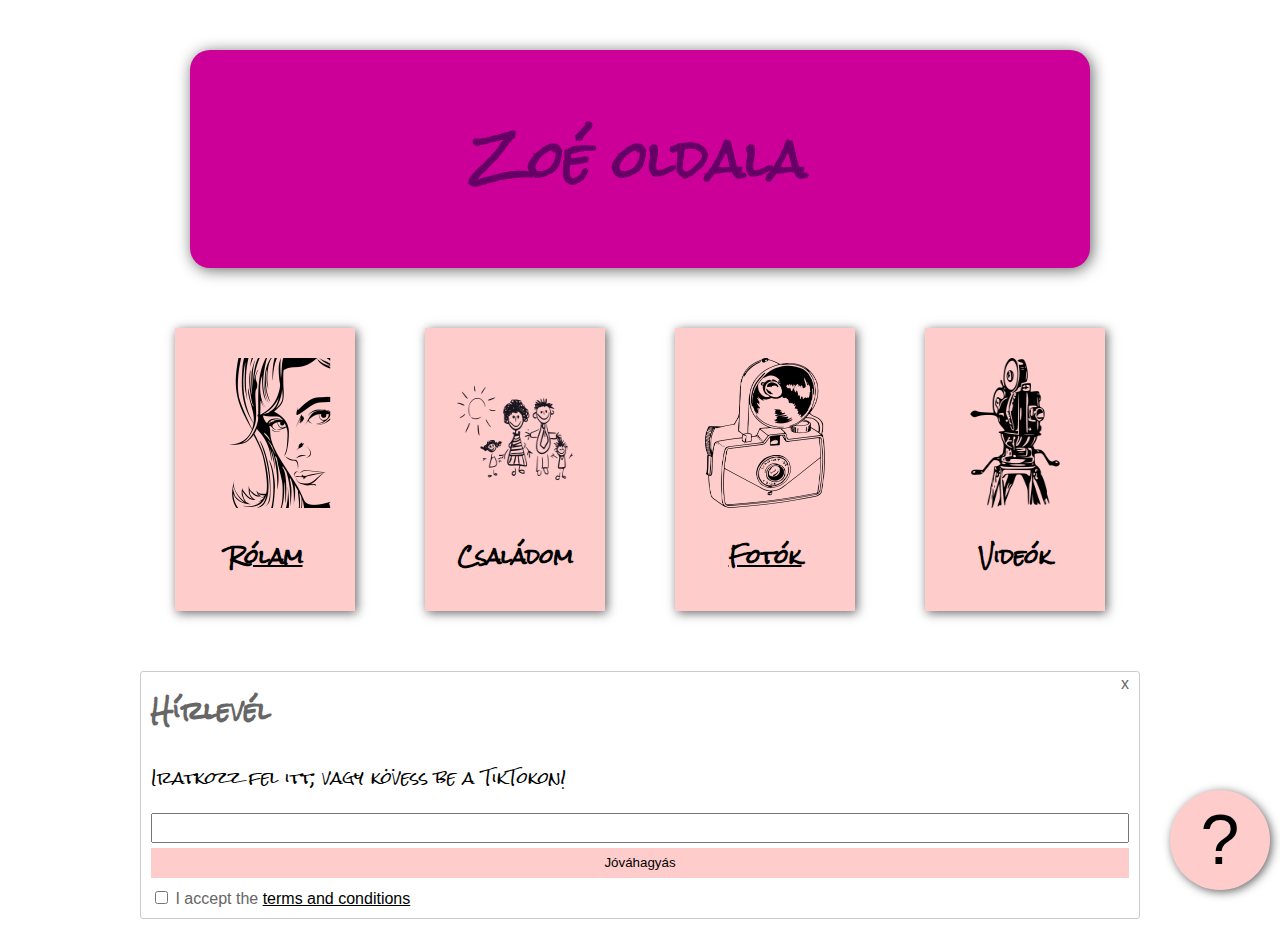
<file: index.html>
<!DOCTYPE html>
<html lang="en" >
<head>
  <meta charset="UTF-8">
  <title>Zoé oldala</title>
  <link href="https://fonts.googleapis.com/css2?family=Rock+Salt&display=swap" rel="stylesheet"><link rel="stylesheet" href="./style.css">

</head>
<body>
<!-- partial:index.partial.html -->
<main>
  <h1>Zoé oldala</h1>
  <div class="key-features">
    <div class="feature">
      <img src="images/rolam.png" style="width:150px; height:150px">
      <p><a href="about me.html">Rólam</a></p>
    </div>
    <div class="feature">
      <img src="images/family.png" style="width: 120px;height: 150px">
      <p>Családom</p>
    </div>
    <div class="feature">
      <img src="images/camera.png" style="width:120px; height: 150px">
      <p><a href="fotok/index.html">Fotók</a></p>
    </div>
    <div class="feature">
      <img src="images/videocamera.png" style="width:120px; height: 150px">
      <p>Videók</p>
    </div>
  </div>
  <form class="newsletter-form">
    <h2>Hírlevél</h2>
    <p>Iratkozz fel itt, vagy kövess be a TikTokon!</p>
    <div>
      <input type="text">
    </div>
    <div>
      <input type="submit" value="Jóváhagyás">
    </div>
    <input type="checkbox" id="tac">
    <label for="tac">
      I accept the <a href="http://example.org" target="_blank">terms and conditions</a>
    </label>
    <div class="exit-button">x</div>
  </form>
  <a href="http://example.org" class="question-button">?</a>
</main>
<!-- partial -->
  
</body>
</html>
</file>
<file: style.css>
body {
  font-family: 'Open Sans', sans-serif;
}

main {
  width: 1000px;
  margin: 0 auto;
}

.newsletter-form {
  color: #666666;
  border: 1px solid #cccccc;
  padding: 10px;
  margin-top: 50px;
  border-radius: 3px;
  position: relative;
}

input[type="text"] {
  width: 100%;
  box-sizing: border-box;
  height: 30px;
  margin: 0 0 5px;
}

p {
  color: black;
  font-family: 'Rock Salt', cursive;
}

input[type="submit"] {
  width: 100%;
  box-sizing: border-box;
  background: #ffcccc;
  border: 0;
  color: black;
  height: 30px;
  margin: 0 0 10px;
  cursor: pointer;
}

.newsletter-form h2 {
  margin-top: 0;
  font-family: 'Rock Salt', cursive;
}

a {
  color: black;
}

.exit-button {
  position: absolute;
  top: 3px;
  right: 10px;
  cursor: pointer;
}

.question-button {
  position: fixed;
  bottom: 10px;
  right: 10px;
  width: 100px;
  height: 100px;
  line-height: 100px;
  color: black;
  font-size: 70px;
  text-align: center;
  border-radius: 50%;
  background: #ffcccc;
  z-index: 10;
  cursor: pointer;
  text-decoration: none;
  box-shadow: 2px 2px 10px #666666;
}

.key-features {
  display: flex;
  justify-content: space-around;
  flex-wrap: wrap;
  align-items: flex-start;
}

.feature {
  background: #ffcccc;
  padding: 30px;
  margin: 10px 0;
  width: 120px;
  box-shadow: 2px 2px 10px #666666;
}

.feature p {
  color: black;
  font-size: 20px;
  font-weight: bold;
  margin-bottom: 0;
  text-align: center;
  font-family: 'Rock Salt', cursive;
  cursor: pointer;
}
h1{
  background: #cc0099;
  margin: 50px;
  padding: 50px;
  text-align: center;
  font-family: 'Rock Salt', cursive;
  font-size: 50px;
  box-shadow: 2px 2px 15px #666666;
  color: #660066;
  border-radius: 20px;
}
.feature p:hover{
  color: #660066;
  font-size: 25px;
}
.feature a:hover{
  color: #660066;
}
</file>
